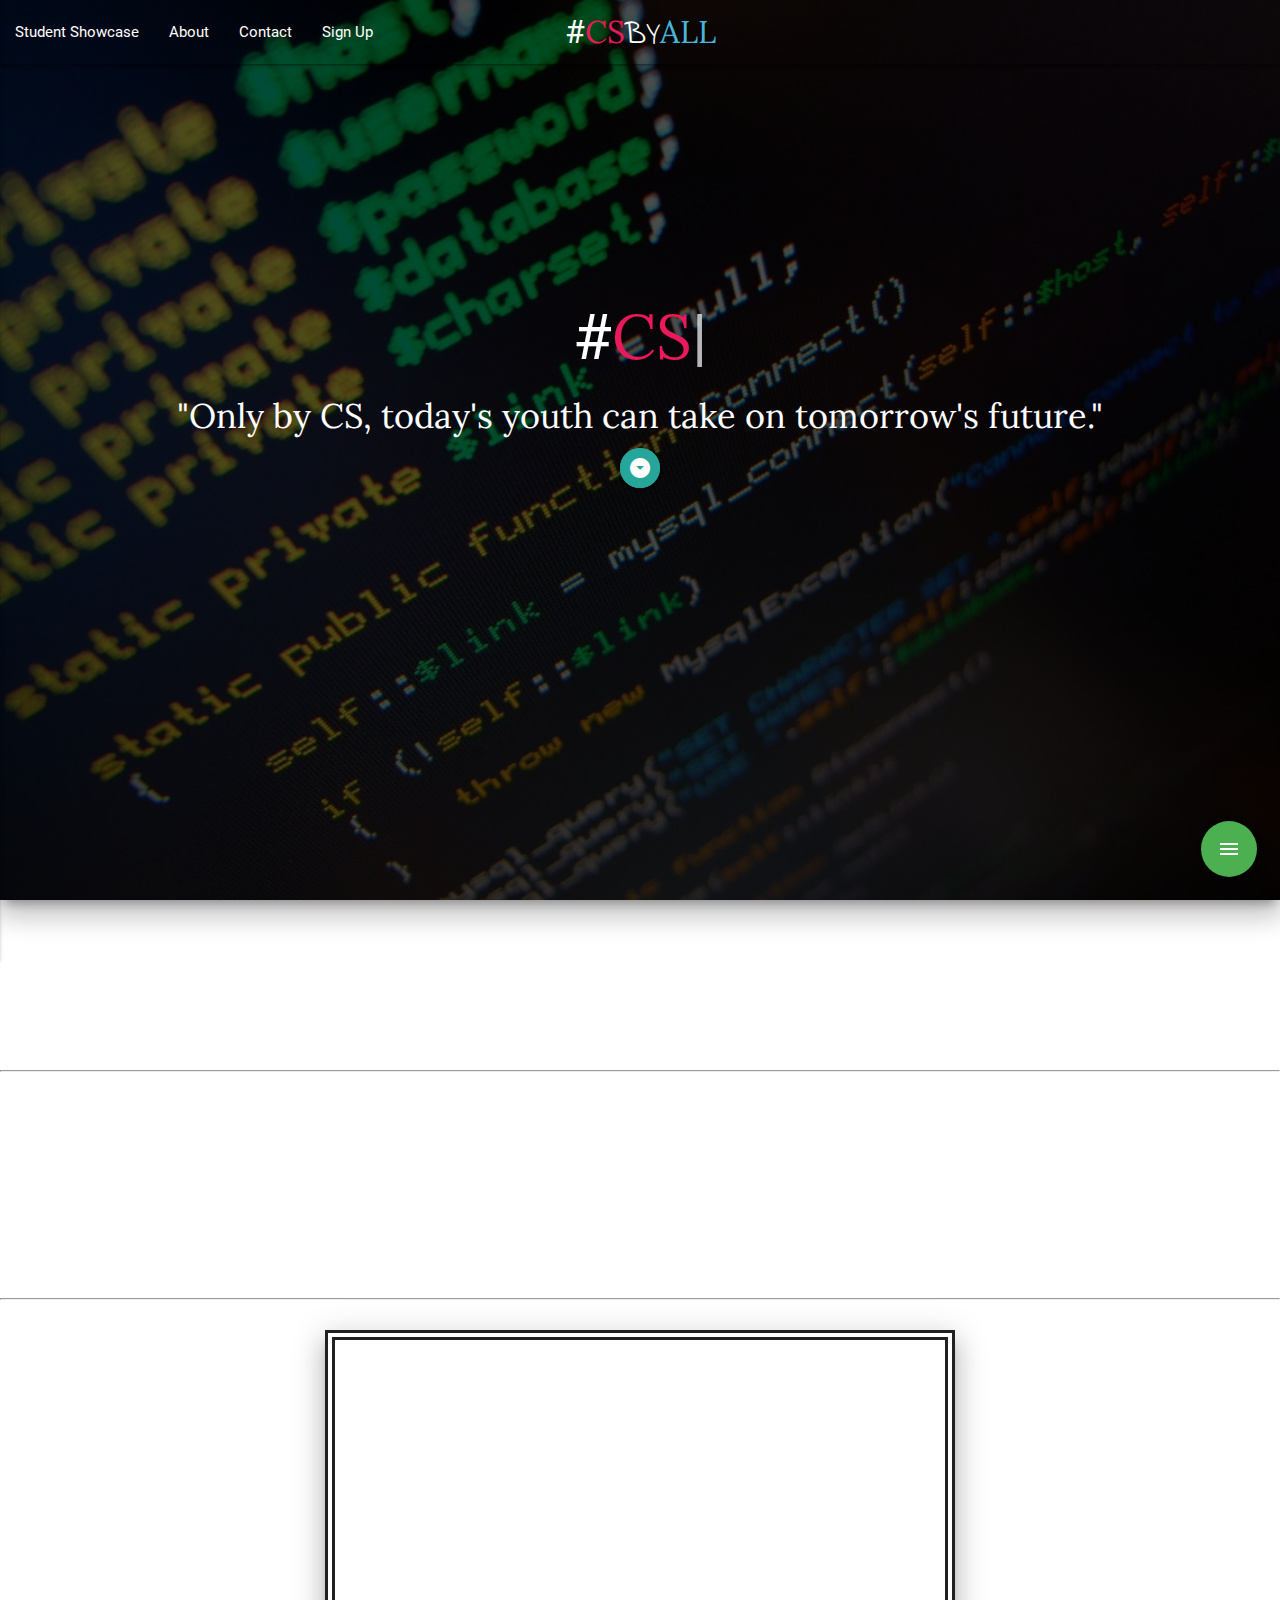
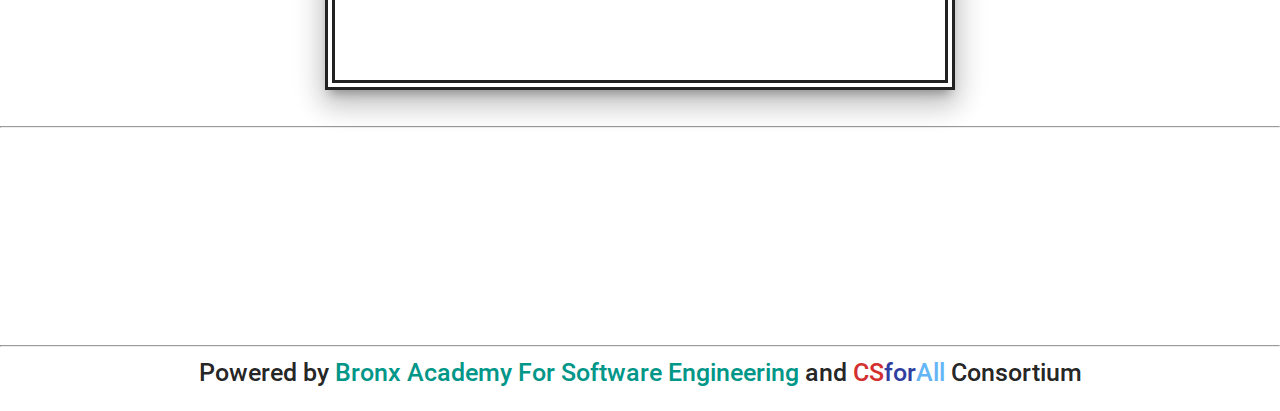
<file: index.html>
<!DOCTYPE html>

<html>
    
    <head>
        
        <title>#csbyall</title>
        <link type="text/css" rel="stylesheet" href="materialize/css/materialize.css">
        <link href="https://fonts.googleapis.com/icon?family=Material+Icons" rel="stylesheet">
        <link href="https://fonts.googleapis.com/css?family=Indie+Flower|Lora" rel="stylesheet">
        <link href="https://fonts.googleapis.com/css?family=Playfair+Display" rel="stylesheet">
        <link href="https://fonts.googleapis.com/css?family=Bree+Serif" rel="stylesheet">
        <link type="text/css" rel="stylesheet" href="css/animate.css">
        <link type="text/css" rel="stylesheet" href="css/index.css">
        <script>
            if (screen.width <= 500) {
            document.location = "mobiledevelopment.html";
        }
        </script>        
<meta name="viewport" content="width=device-width, initial-scale=1.0">
        
    </head>
    
    <body>
        
        <div class="z-depth-5" id="main" data-paroller-factor="0.4" data-paroller-direction="vertical">
            <!--The Navbar Start-->
            <nav style="position:absolute;" class="transparent bar">
                <div class="nav-wrapper">
                    <a href="index.html" class="brand-logo center csbyall">#<span style="color:#EA195B ; font-family: 'Lora', serif;">CS</span><span style="font-family: 'Indie Flower', cursive;">BY</span><span style="color:#49B5DA; font-family: 'Lora', serif;">ALL</span></a>
                    <a href="#" data-activates="mobile-demo" class="button-collapse"><i class="material-icons">menu</i></a>
                    <ul class="left hide-on-med-and-down">
                        <li><a href="studentshowcase.html">Student Showcase</a></li>
                        <li><a href="about.html">About</a></li>
                        <li><a href="contact.html">Contact</a></li>
                        <li><a href="signup.html">Sign Up</a></li>
                    </ul>
                    <ul class="side-nav" id="mobile-demo">
                        <li><a href="studentshowcase.html">Student Showcase</a></li>
                        <li><a href="about.html">About</a></li>
                        <li><a href="contact.html">Contact</a></li>
                        <li><a href="signup.html">Sign Up</a></li>
                    </ul>
                </div>
            </nav>
            <!--The Navbar end-->
            
            <!--Typing and scroll down button start-->
            <div id="csbyall">
                <h1 id="cstext">#<span style="color:#EA195B; font-family: 'Lora', serif;">CS</span><span style="font-family: 'Indie Flower', cursive;">BY</span><span style="color:#49B5DA; font-family: 'Lora', serif;">ALL</span></h1>
                <h4 style="font-family: 'Lora', serif;" data-animate="fadeInDown" data-duration="2.0s" data-delay="0.1s" id="titletext">"Only by CS, today's youth can take on tomorrow's future."</h4>
                <a class="btn btn-floating btn-small pulse" href="#what" data-animate="fadeInUp" data-duration="2.0s" data-delay="0.1s" id="titlepulse"><i class="small material-icons ">arrow_drop_down_circle</i></a>
            </div>
            <!--Typing and scroll down button end-->
        </div>
        
        
        <!--What is #csforall start-->
        <div style="text-align:center;" id="what" class="section scrollspy z-depth-5">
            <h4 id="title" style="font-family: 'Lora', serif;" id="whatiscsbyall" data-animate="fadeInDown" data-duration="2.0s" data-delay="0.1s"><strong>What is <span id="attention" data-animate="flash" data-duration="3.0s" data-delay="0.1s">#<span style="color:#EA195B ; font-family: 'Lora', serif;">CS</span><span style="font-family: 'Indie Flower', cursive;">BY</span><span style="color:#49B5DA; font-family: 'Lora', serif;">ALL</span></span></strong></h4>
            
            <h6 class="container" style="font-family: 'Bree Serif', serif;" id="description" data-animate="flipInX" data-duration="2.0s" data-delay="0.1s"><strong><span class="shade">#<span style="color:#EA195B; font-family: 'Lora', serif;">CS</span><span style="font-family: 'Indie Flower', cursive;">BY</span><span style="color:#49B5DA; font-family: 'Lora', serif;">ALL</span></span></strong> is a online youth to youth campaign with the purpose of advocating for more computer science in schools to create a generation who creates and not just uses our technology. The campaign's main initiative is to show other youths how student who experience computer science as a subject impact their life and how they use it to create the future</h6>
            <br>
            <hr>
            <br>
            
            <div class="container" id="future" data-animate="fadeInLeft" data-duration="2.0s" data-delay="0.1s">
            <h3 id="futurec">Let's ask the <span class="future"> future</span> <br> about the <span style="color:orange"> future</span></h3>
                <p>We interviewed some young computer scientist and asked them what affects did Computer Science had on them and what they think about Computer Science as the future:</p>
            </div>
            <hr>
            <br>
            
            <iframe class="z-depth-5 vdo" id="video" src="https://www.youtube-nocookie.com/embed/CGnRsI1uV20?rel=0" frameborder="0" allowfullscreen></iframe>
            <br><br>
            <hr>
            <br>
            <div class="fixed-action-btn toolbar" >
                <a class="btn-floating btn-large green ">
                  <i class="large material-icons ">menu</i>
                </a>
                <ul>
                    <li class="waves-effect waves-light"><a href="studentshowcase.html">Student Showcase</a></li>
                    <li class="waves-effect waves-light"><a href="about.html">About</a></li>
                    <li class="waves-effect waves-light"><a href="contact.html">Contact Us</a></li>
                    <li class="waves-effect waves-light"><a href="signup.html">Sign Up</a></li>
                </ul>
            </div>
            
            <br>
            <i id = "poweredby" style="color:#cddc39; font-size:10em;" class="large material-icons" data-animate="flash" data-duration="2.0s" data-delay="0.1s">flash_on</i>
            <strong><hr></strong>
            <h5><strong>Powered by <span><a style="text-decoration:none;color:#009688" href="http://bronxsoftware.org/">Bronx Academy For Software Engineering</a></span> and <a href="http://www.csforall.org/"><span style="color:#d32f2f"> CS</span><span style="color:#303f9f">for</span><span style="color:#64b5f6">All</span></a> Consortium</strong></h5>
            
        </div>
        <!--What is #csforall end-->
        
        
        <script type="text/javascript" src="js/jquery-3.2.1.js"></script>
        <script type="text/javascript" src="materialize/js/materialize.js"></script>
        <script type="text/javascript" src="js/jquery.paroller.js"></script>
        <script type="text/javascript" src="js/typeit.js"></script>
        <script type="text/javascript" src="js/scrolla.jquery.js"></script>
        <script type="text/javascript" src="js/index.js"></script>
    </body>

</html>
</file>
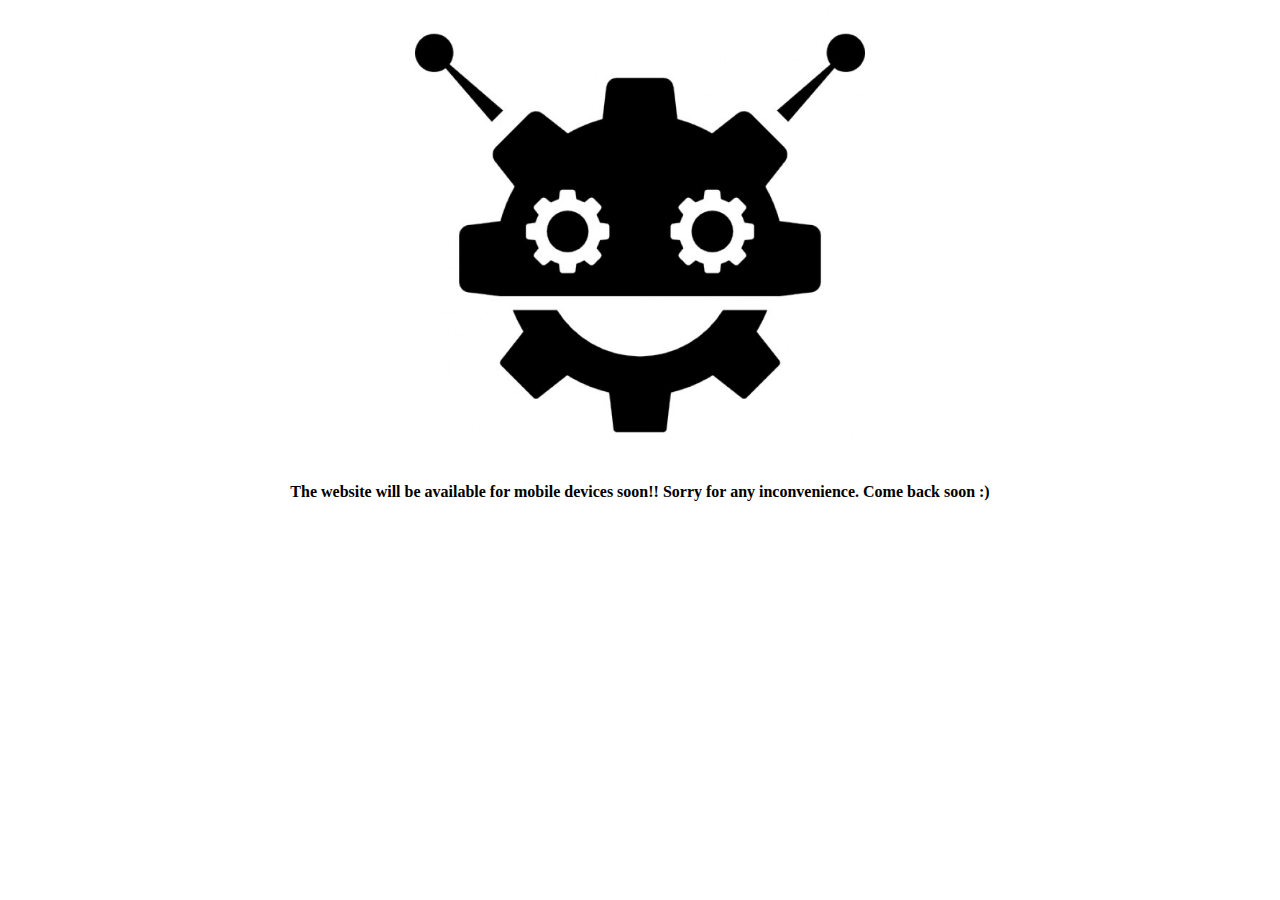
<file: mobiledevelopment.html>
<!DOCTYPE html>
<html>

    <head>
        <title>Try Again Soon :)</title>
    </head>
    
    <body style="text-align:center;">
        <img style="height:50vh" src="media/mobile.jpg">
        <h4>The website will be available for mobile devices soon!! Sorry for any inconvenience. Come back soon :)</h4>
    </body>



</html>
</file>
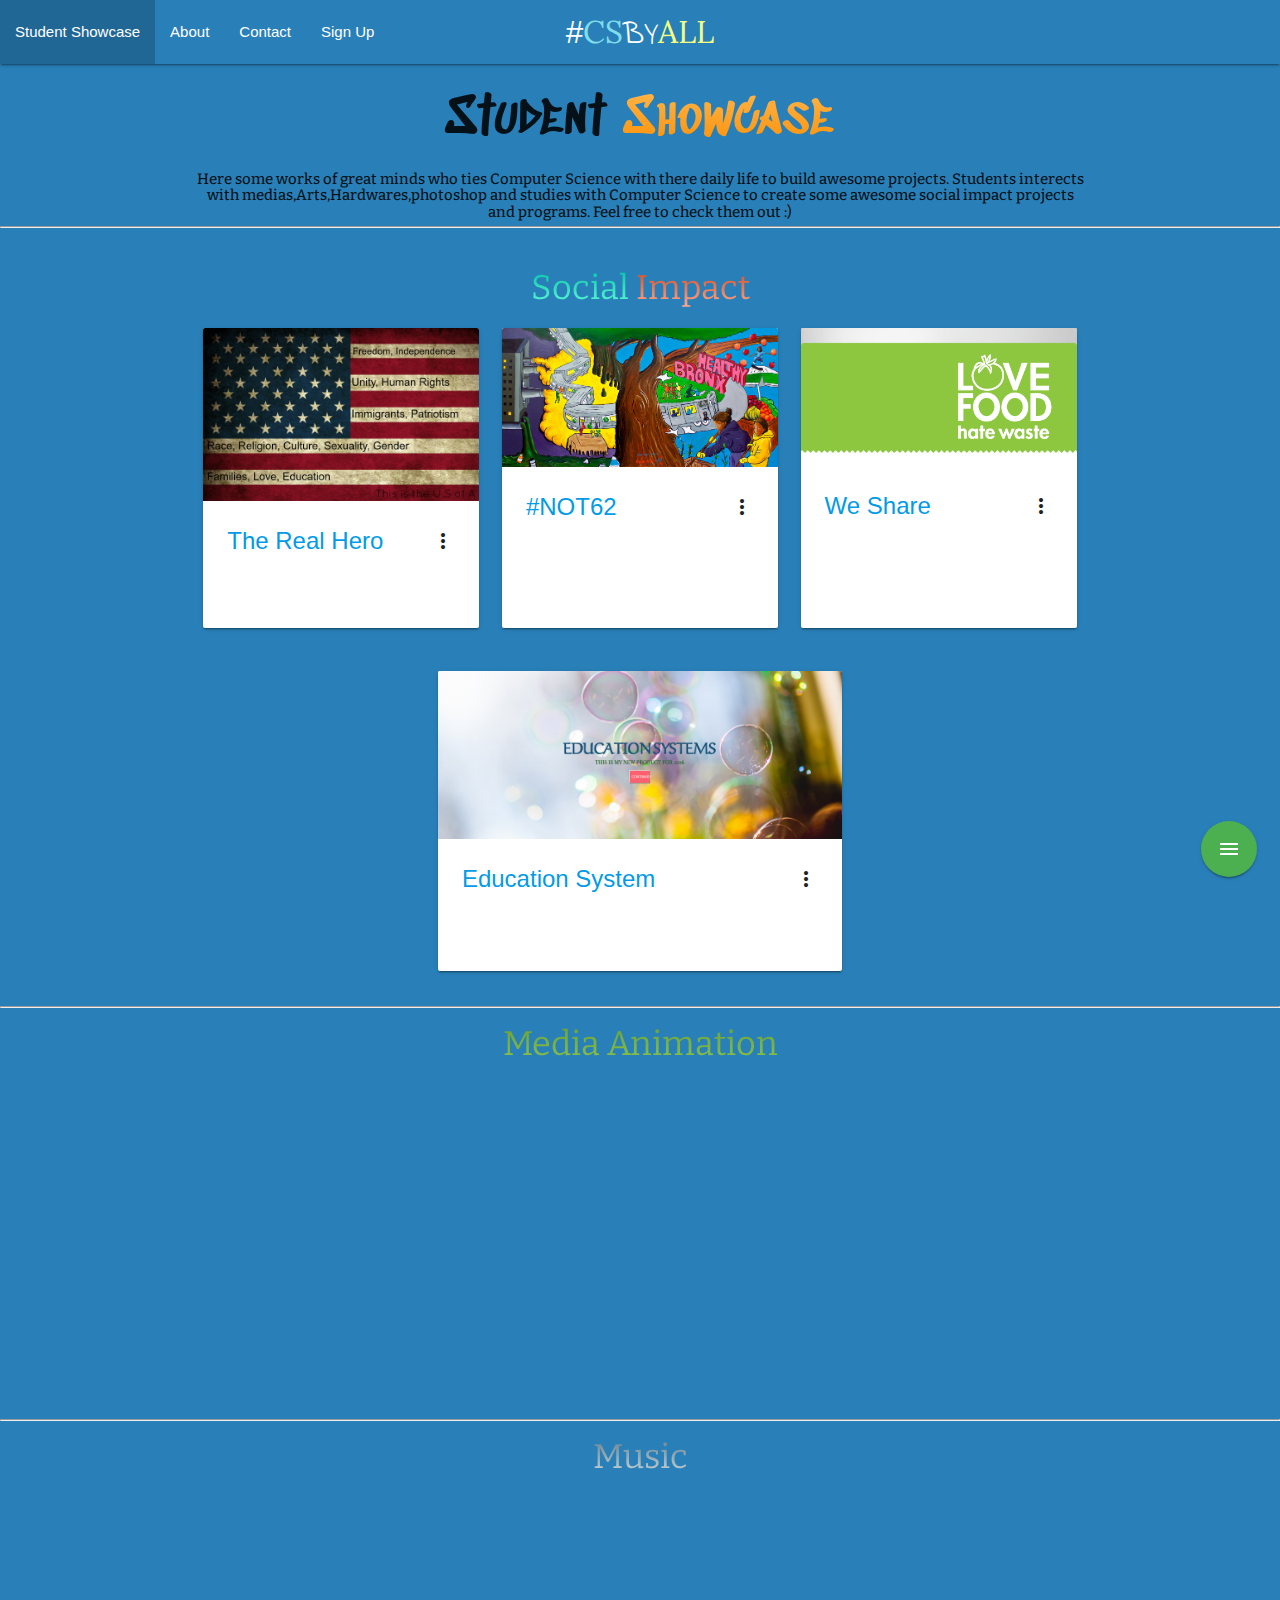
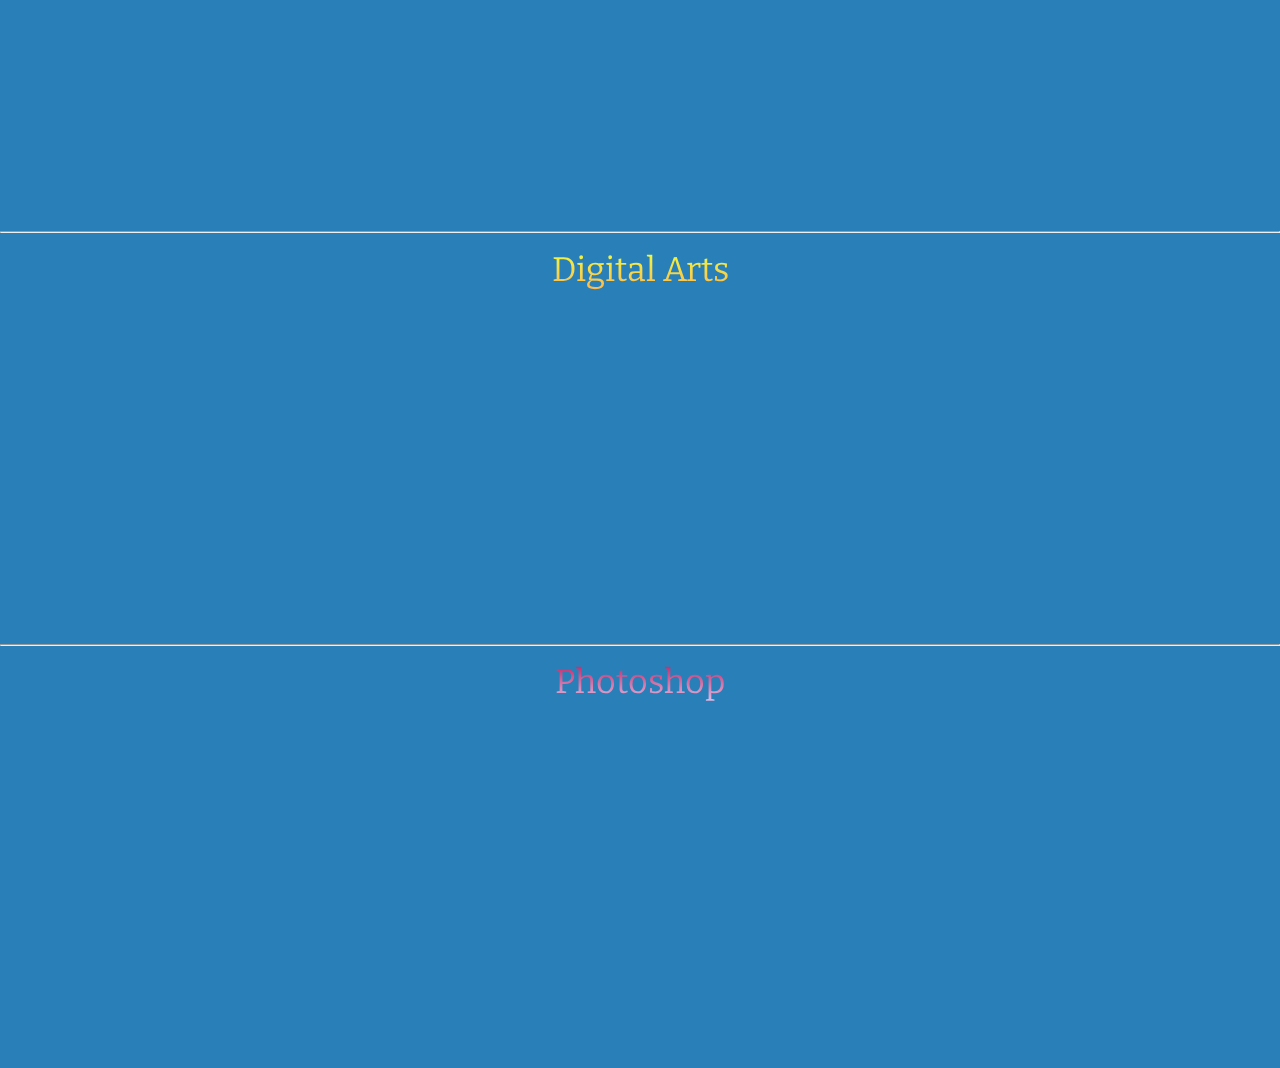
<file: studentshowcase.html>
<!DOCTYPE html>

<html>
    
    <head>
        
        <title>#csbyall</title>
        <link type="text/css" rel="stylesheet" href="materialize/css/materialize.css">
        <link href="https://fonts.googleapis.com/icon?family=Material+Icons" rel="stylesheet">
        <link href="https://fonts.googleapis.com/css?family=Indie+Flower|Lora" rel="stylesheet">
        <link href="https://fonts.googleapis.com/css?family=Playfair+Display" rel="stylesheet">
        <link href="https://fonts.googleapis.com/css?family=Bree+Serif" rel="stylesheet">
        <link href="https://fonts.googleapis.com/icon?family=Material+Icons" rel="stylesheet">
        <link href="https://fonts.googleapis.com/css?family=Crimson+Text|Sedgwick+Ave+Display" rel="stylesheet">
        <link href="https://fonts.googleapis.com/css?family=Bitter|Merriweather" rel="stylesheet">
        <link type="text/css" rel="stylesheet" href="css/animate.css">
        <link type="text/css" rel="stylesheet" href="css/studentshowcase.css">
        
        <script>
        if (screen.width <= 500) {
            document.location = "mobiledevelopment.html";
        }
        </script>
        <meta name="viewport" content="width=device-width, initial-scale=1.0">
    </head>
    
    <body>
        
        <!--rirle start-->
        <nav class="transparent bar">
            <div class="nav-wrapper">
                <a href="index.html" class="brand-logo center csbyall">#<span style="color:#80deea; font-family: 'Lora', serif;">CS</span><span style="font-family: 'Indie Flower', cursive;">BY</span><span style="color:#f4ff81; font-family: 'Lora', serif;">ALL</span></a>
                <a href="#" data-activates="mobile-demo" class="button-collapse"><i class="material-icons">menu</i></a>
                <ul class="left hide-on-med-and-down">
                    <li class="active"><a href="studentshowcase.html">Student Showcase</a></li>
                    <li><a href="about.html">About</a></li>
                    <li><a href="contact.html">Contact</a></li>
                    <li><a href="signup.html">Sign Up</a></li>
                </ul>
                <ul class="side-nav" id="mobile-demo">
                    <li class="active"><a href="studentshowcase.html">Student Showcase</a></li>
                    <li><a href="about.html">About</a></li>
                    <li><a href="contact.html">Contact</a></li>
                    <li><a href="signup.html">Sign Up</a></li>
                </ul>
            </div>
        </nav>
        
        <div style="text-align:center;" class="container" id="title" data-animate="flipInX" data-duration="1.5s" data-delay="0.1s">
            <h2 id="titlet">Student <span style="background:-webkit-linear-gradient(#ffb74d,#fb8c00);-webkit-background-clip: text;-webkit-text-fill-color: transparent;"> Showcase</span></h2>
            <h6 id="titled"><strong>Here some works of great minds who ties Computer Science with there daily life to build awesome projects. Students interects with medias,Arts,Hardwares,photoshop and studies with Computer Science to create some awesome social impact projects and programs. Feel free to check them out :)</strong></h6>
        </div>
        <hr>
        
        <!--rirle end-->
        
        <!--projects start-->
        <br>
        <div class="row container">
            <h4 style="font-family: 'Bitter', serif;text-align:center;"><span style="background:-webkit-linear-gradient(#00bfa5,#64ffda);-webkit-background-clip: text;-webkit-text-fill-color: transparent;">Social</span> <span style="background:-webkit-linear-gradient(#d84315,#ffab91);-webkit-background-clip: text;-webkit-text-fill-color: transparent;">Impact</span></h4>
            <div class="col s4 si" data-animate="rollIn" data-duration="1.5s" data-delay="0.1s">
                <div class="card small" data-animate="rollIn" data-duration="1.5s" data-delay="0.1s">
                    <div class="card-image waves-effect waves-block waves-light">
                      <img class="activator responsive-image" src="media/g4c.jpg">
                    </div>
                    <div class="card-content">
                      <span class="card-title activator grey-text text-darken-4"><a href="https://shadman2000.github.io/game-for-change/">The Real Hero</a><i class="material-icons right">more_vert</i></span>
                    </div>
                    <div class="card-reveal">
                      <span class="card-title grey-text text-darken-4">The Real Hero<i class="material-icons right">close</i></span>
                      <p>"2017 Game For Change Competition in NYC. Me an my friend Shah Khan made this simple 2D game on the theme immigration stories. This was my first 2D game even though I am more interested on website/app devvelopment but still gave it a try"</p>
                        <div class="chip">
                            <img src="media/kk.jpg" />
                            Shadman Chowdhury
                        </div>
                        <div class="chip">
                            <img src="media/sk.jpg" />
                            Shah Khan
                        </div><br>
                        <div class="chip">
                            <img src="media/base.png" />
                            "BASE"
                        </div>
                    </div>
                </div>
            </div>
            
            <div class="col s4 si" data-animate="rollIn" data-duration="1.5s" data-delay="0.1s">
                <div class="card small">
                    <div class="card-image waves-effect waves-block waves-light">
                      <img class="activator responsive-image" src="media/hb.jpg">
                    </div>
                    <div class="card-content">
                      <span class="card-title activator grey-text text-darken-4"><a href="https://preview.c9users.io/shadman2000/not62/index.html">#NOT62</a><i class="material-icons right">more_vert</i></span>
                    </div>
                    <div class="card-reveal">
                      <span class="card-title grey-text text-darken-4">#NOT62<i class="material-icons right">close</i></span>
                      <p>"9th grade project where our CS teacher Arian and Jon manion got to talk with the Bronx Borough President Ruben Diaz, on the campaign which he was working on, called the #not62. Thanks to Arian and Jon Manion(my CS teacher) for trusting me and handing me this project"</p>
                        <a href="http://bronxboropres.nyc.gov/health/not62-one-pager.pdf">More about #not62--</a>
                        <br>
                        <div class="chip">
                            <img src="media/kk.jpg" />
                            Shadman Chowdhury
                        </div><br>
                        <div class="chip">
                            <img src="media/base.png" />
                            "BASE"
                        </div>
                    </div>
                </div>
            </div>
            
            <div class="col s4 si" data-animate="rollIn" data-duration="1.5s" data-delay="0.1s">
                <div class="card small">
                    <div class="card-image waves-effect waves-block waves-light">
                      <img class="activator responsive-image" src="media/fw.png">
                    </div>
                    <div class="card-content">
                      <span class="card-title activator grey-text text-darken-4"><a href="https://studio.code.org/projects/applab/00aNtCW5KuRu6lIVHCrZDA">We Share</a><i class="material-icons right">more_vert</i></span>
                    </div>
                    <div class="card-reveal">
                      <span class="card-title grey-text text-darken-4">We Share<i class="material-icons right">close</i></span>
                      <p>"10th grade AP hackathon project at C/I. Me and my team have never used applab before so it was our first time so had to spend most of the time figuring out how it works but somehow we managed to pull up a working app (beta) where restaurents can donate over produced food to nearest charities for homeless or orphans."</p>
                        <div class="chip">
                            <img src="media/kk.jpg" />
                            Shadman Chowdhury
                        </div>
                        <div class="chip">
                            <img src="media/sf.jpg" />
                            Syeda Fatima
                        </div><br>
                        <div class="chip">
                            <img src="media/base.png" />
                            "BASE"
                        </div>
                    </div>
                </div>
            </div>
        </div>
        
        <div class="row">
        
            <div class="col s4 offset-s4 si" data-animate="rollIn" data-duration="1.5s" data-delay="0.1s">
                <div class="card small">
                    <div class="card-image waves-effect waves-block waves-light">
                      <img class="activator responsive-image" src="media/edu.png">
                    </div>
                    <div class="card-content">
                      <span class="card-title activator grey-text text-darken-4"><a href="https://preview.c9users.io/aisham/bootstrap_prac/splashpage.html">Education System</a><i class="material-icons right">more_vert</i></span>
                    </div>
                    <div class="card-reveal">
                      <span class="card-title grey-text text-darken-4">Education System<i class="material-icons right">close</i></span>
                      <p>"11th grade project to make a website to make education system better....(ongoing)"</p>
                        <div class="chip">
                            <img src="media/am.jpg" />
                            Aisha Manasia
                        </div><br>
                        <div class="chip">
                            <img src="media/base.png" />
                            "BASE"
                        </div>
                    </div>
                </div>
            </div>  
            
        </div>
        <hr>
        
        <div class="row container">
            <h4 style="font-family: 'Bitter', serif;text-align:center;"><span style="background:-webkit-linear-gradient(#689f38,#8bc34a);-webkit-background-clip: text;-webkit-text-fill-color: transparent;">Media Animation</span></h4>
            <div class="col s4 si" data-animate="rollIn" data-duration="1.5s" data-delay="0.1s">
                <div class="card small">
                    <div class="card-image waves-effect waves-block waves-light">
                      <img class="activator responsive-image" src="media/sv.png">
                    </div>
                    <div class="card-content">
                      <span class="card-title activator grey-text text-darken-4"><a href="https://animoto.com/play/dmooEB1ynu8AtycGfA480w">Taking over with CS</a><i class="material-icons right">more_vert</i></span>
                    </div>
                    <div class="card-reveal">
                      <span class="card-title grey-text text-darken-4">Taking over with CS<i class="material-icons right">close</i></span>
                      <p>"The video was based on youths will take over tomorrow's future. Talks about what are the benifits of CS."</p>
                        <div class="chip">
                            <img src="media/sf.jpg" />
                            Syeda Fatima
                        </div><br>
                        <div class="chip">
                            <img src="media/base.png" />
                            "BASE"
                        </div>
                    </div>
                </div>
            </div>
            
            <div class="col s4 si" data-animate="rollIn" data-duration="1.5s" data-delay="0.1s">
                <div class="card small">
                    <div class="card-image waves-effect waves-block waves-light">
                      <img class="activator responsive-image" src="media/av.png">
                    </div>
                    <div class="card-content">
                      <span class="card-title activator grey-text text-darken-4"><a href="https://animoto.com/play/HDuoSGsdPFaIQMTF2rdQhw">Computer Science Yhe Youth Future</a><i class="material-icons right">more_vert</i></span>
                    </div>
                    <div class="card-reveal">
                      <span class="card-title grey-text text-darken-4">Taking over with CS<i class="material-icons right">close</i></span>
                      <p>"Computer Science is a progressing career option and it is required in almost every field.Therefore students should be exposed to the CS field."</p>
                        <div class="chip">
                            <img src="media/am.jpg" />
                            Aisha Manasia
                        </div><br>
                        <div class="chip">
                            <img src="media/base.png" />
                            "BASE"
                        </div>
                    </div>
                </div>
            </div>
            
            <div class="col s4 si" data-animate="rollIn" data-duration="1.5s" data-delay="0.1s">
                <div class="card small">
                    <div class="card-image waves-effect waves-block waves-light">
                      <img class="activator responsive-image" src="media/mv.png">
                    </div>
                    <div class="card-content">
                      <span class="card-title activator grey-text text-darken-4"><a href="https://animoto.com/play/h7LBIzjeRJPm4UjdSU1vmQ?autostart=1">The way of CS</a><i class="material-icons right">more_vert</i></span>
                    </div>
                    <div class="card-reveal">
                      <span class="card-title grey-text text-darken-4">The way CS<i class="material-icons right">close</i></span>
                      <p>"Well computer science came out to be something else than I expected ;)"</p>
                        <div class="chip">
                            <img src="media/mp.png" />
                            Mahee Asad
                        </div><br>
                        <div class="chip">
                            <img src="media/base.png" />
                            "BASE"
                        </div>
                    </div>
                </div>
            </div>
        </div>
        <hr>
        
        <div class="row container">
            <h4 style="font-family: 'Bitter', serif;text-align:center;"><span style="background:-webkit-linear-gradient(#607d8b,#cfd8dc);-webkit-background-clip: text;-webkit-text-fill-color: transparent;">Music</span></h4>
             <div class="col s4 si" data-animate="rollIn" data-duration="1.5s" data-delay="0.1s">
                <div class="card small">
                    <div class="card-image waves-effect waves-block waves-light">
                      <img class="activator responsive-image" src="media/mystic.png">
                    </div>
                    <div class="card-content">
                      <span class="card-title activator grey-text text-darken-4"><a href="https://soundcloud.com/mvstiic/promised-prod-mystic">Promised Prod. Mystic</a><i class="material-icons right">more_vert</i></span>
                    </div>
                    <div class="card-reveal">
                      <span class="card-title grey-text text-darken-4">Promised Prod. Mystic<i class="material-icons right">close</i></span>
                      <p>"Music is a hobby, FIRE!!!!"</p>
                        <div class="chip">
                            <img src="media/garry.png" />
                            Garry
                        </div><br>
                        <div class="chip">
                            <img src="media/base.png" />
                            "BASE"
                        </div>
                    </div>
                </div>
            </div>   
            
            <div class="col s4 si" data-animate="rollIn" data-duration="1.5s" data-delay="0.1s">
                <div class="card small">
                    <div class="card-image waves-effect waves-block waves-light">
                      <img class="activator responsive-image" src="media/mystic.png">
                    </div>
                    <div class="card-content">
                      <span class="card-title activator grey-text text-darken-4"><a href="https://soundcloud.com/mvstiic/bountyclip">Bounty(clip) Prod. Mystic</a><i class="material-icons right">more_vert</i></span>
                    </div>
                    <div class="card-reveal">
                      <span class="card-title grey-text text-darken-4">Bounty(clip) Prod. Mystic<i class="material-icons right">close</i></span>
                      <p>"Music is a hobby, FIRE!!!!"</p>
                        <div class="chip">
                            <img src="media/garry.png" />
                            Garry
                        </div><br>
                        <div class="chip">
                            <img src="media/base.png" />
                            "BASE"
                        </div>
                    </div>
                </div>
            </div>   

            <div class="col s4 si" data-animate="rollIn" data-duration="1.5s" data-delay="0.1s">
                <div class="card small">
                    <div class="card-image waves-effect waves-block waves-light">
                      <img class="activator responsive-image" src="media/mystic.png">
                    </div>
                    <div class="card-content">
                      <span class="card-title activator grey-text text-darken-4"><a href="https://soundcloud.com/mvstiic/vibes-vip-1">Vibes (VIP) Prod. Mystic</a><i class="material-icons right">more_vert</i></span>
                    </div>
                    <div class="card-reveal">
                      <span class="card-title grey-text text-darken-4">Vibes (VIP) Prod. Mystic<i class="material-icons right">close</i></span>
                      <p>"Music is a hobby, FIRE!!!!"</p>
                        <div class="chip">
                            <img src="media/garry.png" />
                            Garry
                        </div><br>
                        <div class="chip">
                            <img src="media/base.png" />
                            "BASE"
                        </div>
                    </div>
                </div>
            </div> 
            
        </div>
        
        
        <hr>   
        <div class="row container">
            <h4 style="font-family: 'Bitter', serif;text-align:center;"><span style="background:-webkit-linear-gradient(#eeff41,#ffb74d);-webkit-background-clip: text;-webkit-text-fill-color: transparent;">Digital Arts</span></h4>
             <div class="col s4 si" data-animate="rollIn" data-duration="1.5s" data-delay="0.1s">
                <div class="card small">
                    <div class="card-image waves-effect waves-block waves-light">
                      <img class="activator responsive-image" src="media/fish.png">
                    </div>
                    <div class="card-content">
                      <span class="card-title activator grey-text text-darken-4"><a href="https://preview.c9users.io/aisham/mp3fa7/index.html?_c9_id=livepreview0&_c9_host=https://ide.c9.io">Shaphish</a><i class="material-icons right">more_vert</i></span>
                    </div>
                    <div class="card-reveal">
                      <span class="card-title grey-text text-darken-4">Shaphish<i class="material-icons right">close</i></span>
                      <p>"Each student  was suppose to make a fish with basics shape and make it move for 11th grade project and our CS teacher combined all the fishes together and made this :)"</p>
                        <div class="chip">
                            <img src="media/am.jpg" />
                            Aisha Manasia
                        </div><br>
                        <div class="chip">
                            <img src="media/base.png" />
                            "BASE"
                        </div>
                    </div>
                </div>
            </div>   
            <!--space left-->
        </div>
        <hr>
        
        
        <div class="row container">
            <h4 style="font-family: 'Bitter', serif;text-align:center;"><span style="background:-webkit-linear-gradient(#c2185b,#e1bee7);-webkit-background-clip: text;-webkit-text-fill-color: transparent;">Photoshop</span></h4>
            <div class="col s3 si one" data-animate="rollIn" data-duration="1.5s" data-delay="0.1s">
                <img class="materialboxed " width="250" src="media/jazz.png">
            </div>
        </div>

        
        <!--project End-->
            
            
            
        <div class="fixed-action-btn toolbar" >
            <a class="btn-floating btn-large green ">
              <i class="large material-icons ">menu</i>
            </a>
            <ul>
                <li class="waves-effect waves-light"><a href="studentshowcase.html">Student Showcase</a></li>
                <li class="waves-effect waves-light"><a href="about.html">About</a></li>
                <li class="waves-effect waves-light"><a href="contact.html">Contact Us</a></li>
                <li class="waves-effect waves-light"><a href="signup.html">Sign Up</a></li>
            </ul>
        </div>
            
            
            
            
        
    
    
    
        <script type="text/javascript" src="js/jquery-3.2.1.js"></script>
        <script type="text/javascript" src="materialize/js/materialize.js"></script>
        <script type="text/javascript" src="js/jquery.paroller.js"></script>
        <script type="text/javascript" src="js/typeit.js"></script>
        <script type="text/javascript" src="js/scrolla.jquery.js"></script>
        <script type="text/javascript" src="js/studentshowcase.js"></script>
    
    </body>
</file>
<file: css/index.css>
#main{
    position:relative;
    width:100vw;
    height:100vh;
    background: linear-gradient(rgba(0,0,0,0.7),rgba(0,0,0,0.7)),url(../media/intro4.jpg);
    text-align:center;
    overflow: hidden;
    background-size:cover;
    background-position: center;
    background-repeat: no-repeat;
}

#csbyall{
    position:relative;
    top:30vh;
    color:white;
}

#what{
    width:100vw;
}

#future{
    position:relative;
    font-family: 'Lora', serif;
}

.future{
    color:green;
}

#video{
    border-style: double;
    border-width: 10px;
}

.vdo{
    height:40vh;
    width:70vh;
}
</file>
<file: css/studentshowcase.css>
body{
	margin:0;
	padding:0;
	font-family:"arial",heletica,sans-serif;
	font-size:12px;
    background: #2980b9 url('https://static.tumblr.com/03fbbc566b081016810402488936fbae/pqpk3dn/MRSmlzpj3/tumblr_static_bg3.png') repeat 0 0;
	-webkit-animation: 20s linear 0s normal none infinite animate;
	-moz-animation: 20s linear 0s normal none infinite animate;
	-ms-animation: 20s linear 0s normal none infinite animate;
	-o-animation: 20s linear 0s normal none infinite animate;
	animation: 20s linear 0s normal none infinite animate;
 
}
 
@-webkit-keyframes animate {
	from {background-position:0 0;}
	to {background-position: 500px 0;}
}
 
@-moz-keyframes animate {
	from {background-position:0 0;}
	to {background-position: 500px 0;}
}
 
@-ms-keyframes animate {
	from {background-position:0 0;}
	to {background-position: 500px 0;}
}
 
@-o-keyframes animate {
	from {background-position:0 0;}
	to {background-position: 500px 0;}
}
 
@keyframes animate {
	from {background-position:0 0;}
	to {background-position: 500px 0;}
}

#titlet{
    font-family: 'Sedgwick Ave Display', cursive;
}

#titled{
    font-family: 'Bitter', serif;
}

.one{
    border-width: 10px solid;
    border-color:black;
}
</file>
